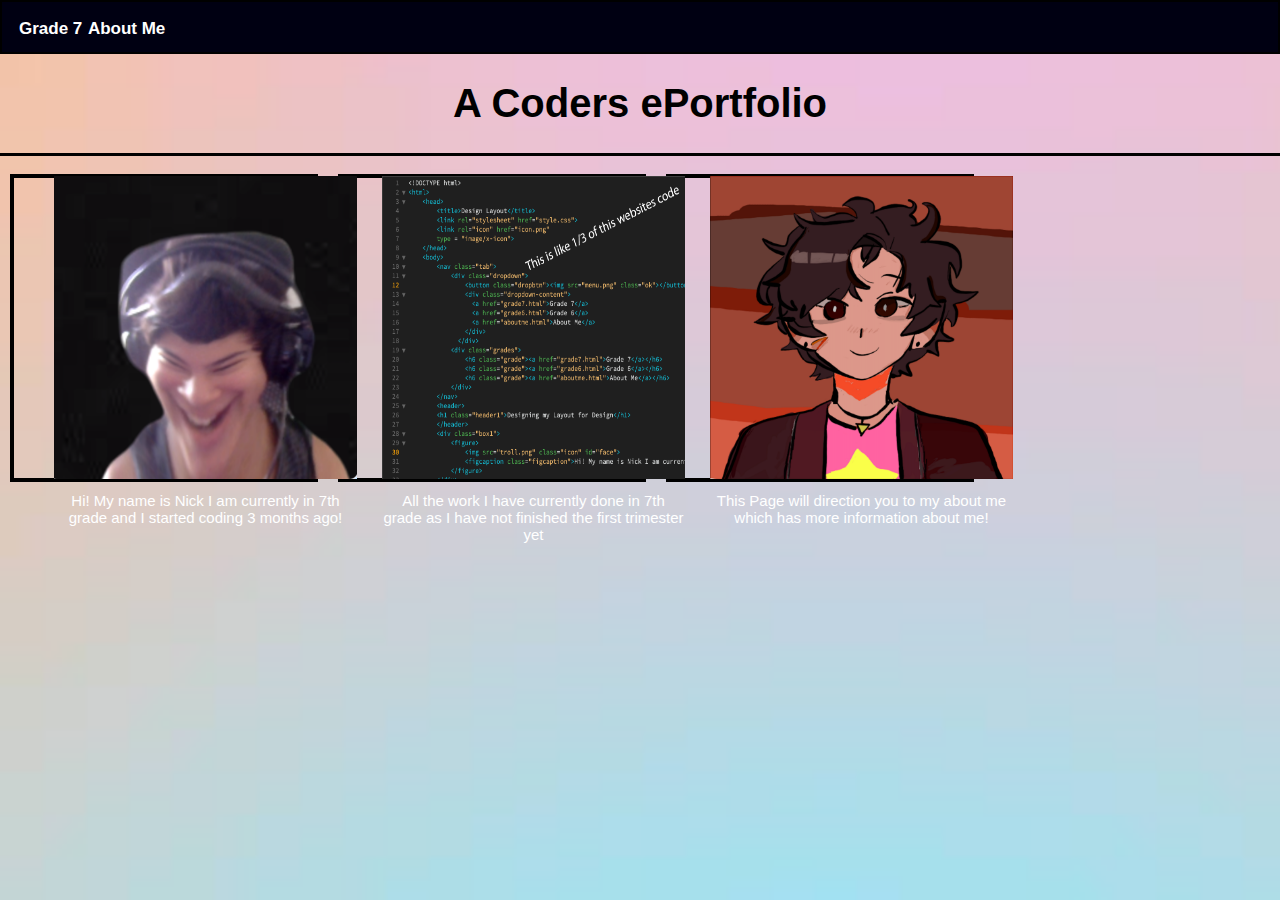
<file: index.html>
<!DOCTYPE html>
<html>
    <head>
        <title>Design Layout</title>
        <link rel="stylesheet" href="style.css">
		<link rel="icon" href="icon.png" 
        type = "image/x-icon">
    </head>
    <body>
	<!-- <script src="https://cdn.jsdelivr.net/npm/darkmode-js@1.5.7/lib/darkmode-js.min.js"></script> -->
	<script src="app.js"></script>
        <nav class="tab">
            <div class="grades" style="margin-left:57px">
				

                <h6 class="grade"><a href="grade7.html">Grade 7</a></h6>
                <h6 class="grade"><a href="aboutme.html">About Me</a></h6>
            </div>
 <!--<input type="checkbox" class="toggle-switch" > -->
        </nav>
        <header>
        <h1 class="header1">A Coders ePortfolio</h1>
			<hr style=" border: none;height: 3px;color: #000;background-color:#000;">
        </header>
        <div class="box1">
			<figure>
				<img src="troll.png" class="icon" id="face">
				<figcaption class="figcaption">Hi! My name is Nick I am currently in 7th grade and I started coding 3 months ago!</figcaption>
			</figure>
		</div>
        
        <div class="box3">
			<figure>
				<a href="grade7.html"> 
					<img src="G7-code.png" class="icon" id ="G7">
				</a>
				<figcaption class="figcaption">All the work I have currently done in 7th grade as I have not finished the first trimester yet</figcaption>
			</figure>
		</div>
		<div class="box4">
			<figure>
				<a href="aboutme.html">
				<img src="icon-better.png" class="icon">
				</a>
				<figcaption class="figcaption">This Page will direction you to my about me which has more information about me!</figcaption>
			</figure>
		</div>
		<br>
    </body>
</html>
</file>
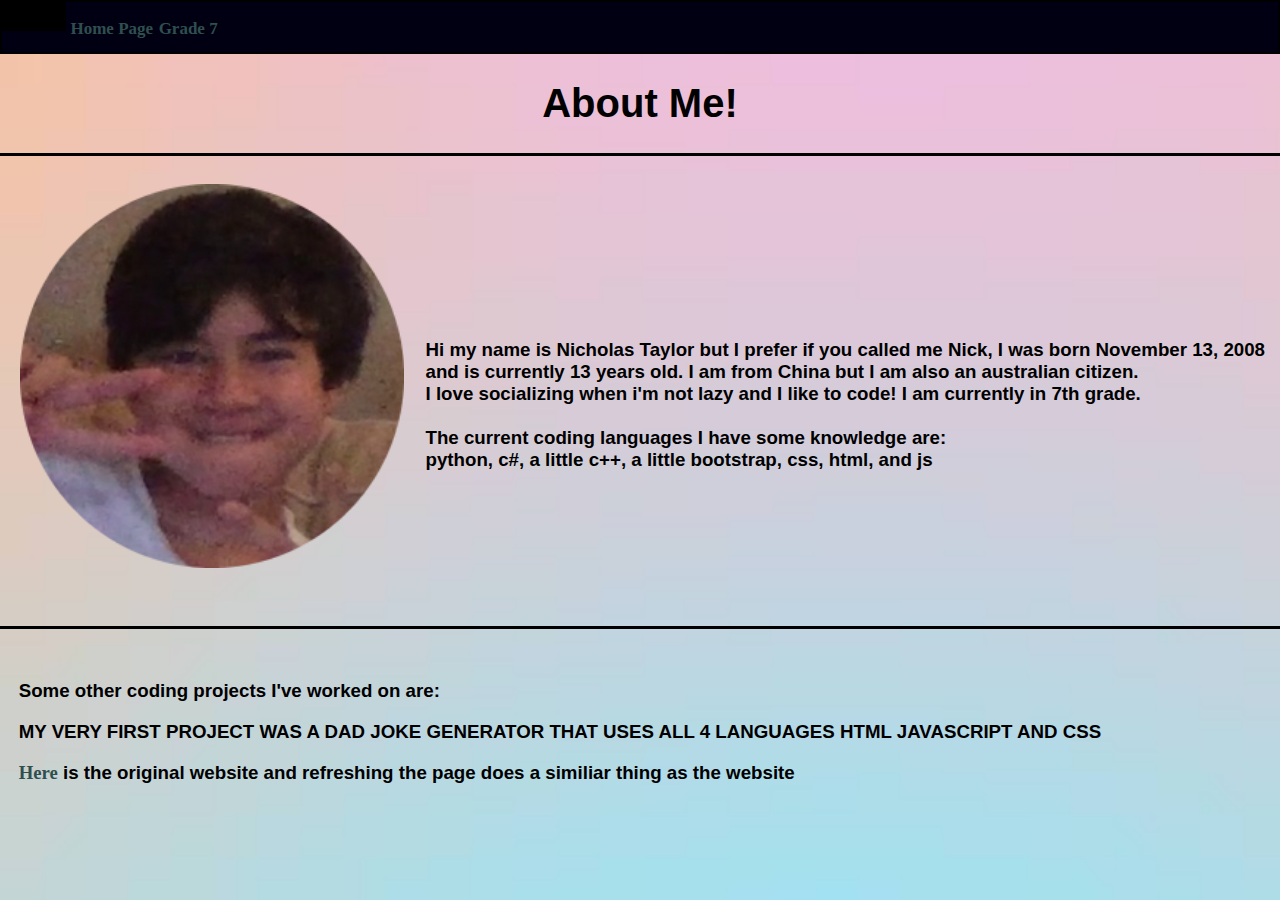
<file: aboutme.html>
<!DOCTYPE html>
<html>
    <head>
        <title>About Me</title>
    </head>
    <link href="extra.css" rel="stylesheet">
    <body>
		
			
        <nav class="tab">
			<div class="dropdown">
                <button class="dropbtn"><img src="menu.png" class="ok"></button>
                <div class="dropdown-content">
				  <a href="index.html">Home Page</a>
                  <a href="grade7.html">Grade 7</a>

                </div>
              </div>
            <div class="grades">
                <h6 class="grade"><a href="index.html">Home Page</a></h6>
				
                <h6 class="grade"><a href="grade7.html">Grade 7</a></h6>

            </div>
        </nav>
        <header>
            <h1 class="aboutMeHeader">About Me!</h1>
			<hr style=" border: none;height: 3px;color: #000;background-color:#000;">
			<img src="thing-modified.png" style="margin: 20px;position:absolute" class="pic">
			<h3 class="about">Hi my name is Nicholas Taylor but I prefer if you called me Nick, I was born November 13, 2008<br> and is currently 13 years old. I am from China but I am also an australian citizen. <br> I love socializing when i'm not lazy and I like to code! I am currently in 7th grade.
			<br><br>
			The current coding languages I have some knowledge are:<br> python, c#, a little c++, a little bootstrap, css, html, and js</h3>
        </header>
		<hr style=" border: none;height: 3px;color: #000;background-color:#000; width:100%;position:relative;top:300px">
		<form>
			<label for="button">
		<h3 class="project-intro">Some other coding projects I've worked on are:<br>
</h3>
	<h3 class="project-intro" id="placewhere">My very first project was a dad joke generator that uses all 3 languages (js, html and css) <br><br></h3>
	<h3 class="project-intro"> <a href="https://pizza-boy101.github.io/mixedmsg/" target="_blank">Here</a> is the original website and refreshing the page does a similiar thing as the website</h3>
		<br>
			</label>
		
				
		</form>
		<script src="app.js" type="text/javascript">
			
		</script>
    </body>
</html>
</file>
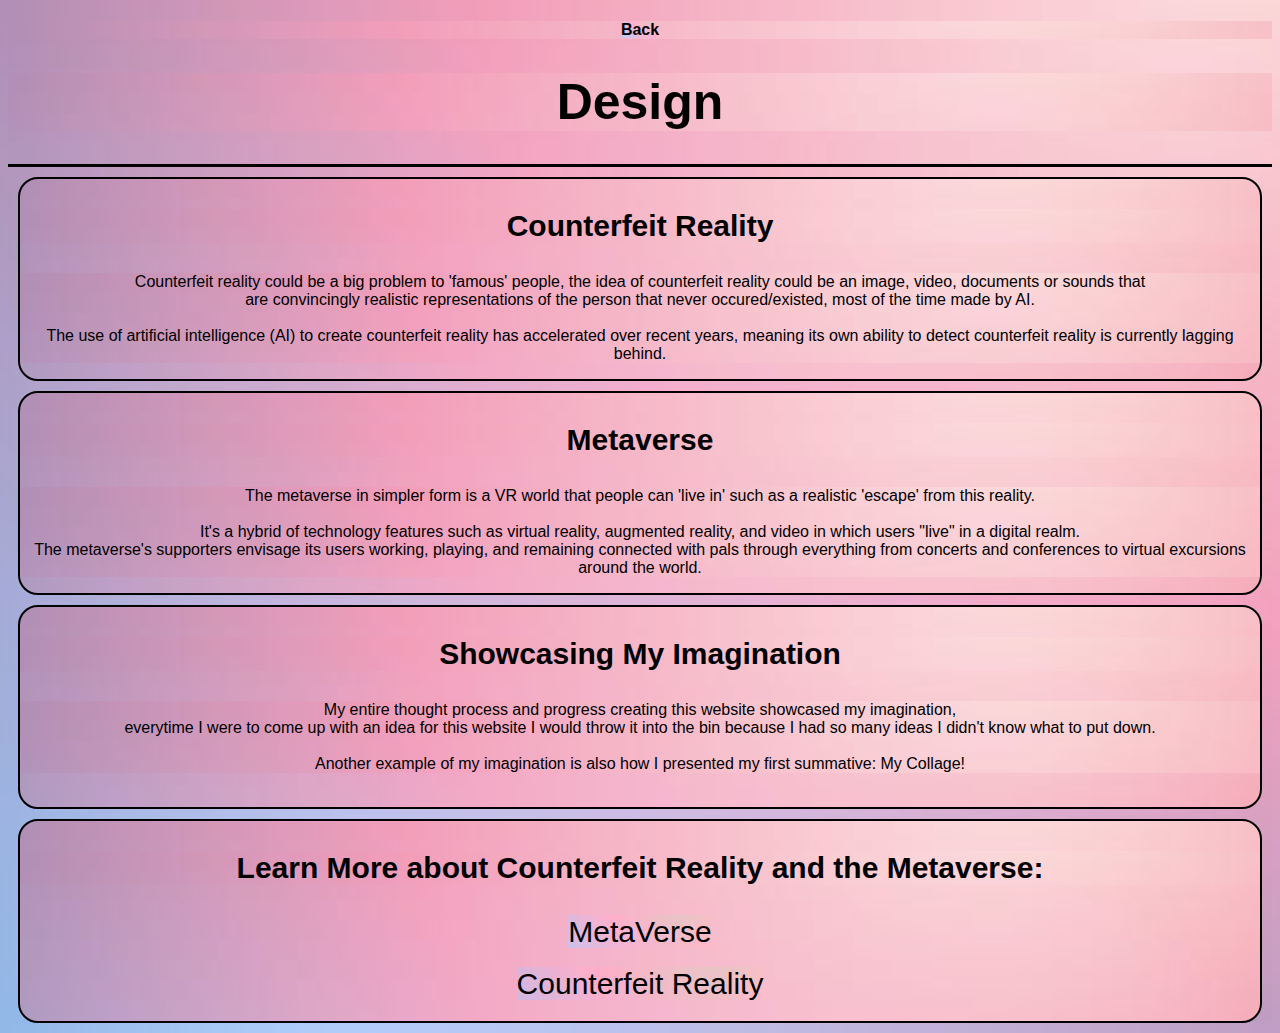
<file: Classes/design.html>
<!DOCTYPE html>
<html>
	<head>
		<link href="grades.css" rel="stylesheet">
	</head>
	<body>
		<h4><a href="../grade7.html">Back</a></h4>
		<h1 class="subject-header">Design</h1>
        <hr style=" border: none;height: 3px;color: #000;background-color:#000;">		
		<div class="designdiv">
			<h3 class="designhead">Counterfeit Reality</h3>
			<p style="text-align: center">Counterfeit reality could be a big problem to 'famous' people, the idea of counterfeit reality could be an image, video, documents or sounds that <br>are convincingly realistic representations of the person that never occured/existed, most of the time made by AI.<br><br>The use of artificial intelligence (AI) to create counterfeit reality has accelerated over recent years, meaning its own ability to detect counterfeit reality is currently lagging behind.</p>
		</div>
		<div class="designdiv">
			<h3 class="designhead">Metaverse</h3>
			<p style="text-align: center">The metaverse in simpler form is a VR world that people can 'live in' such as a realistic 'escape' from this reality. <br><br>It's a hybrid of technology features such as virtual reality, augmented reality, and video in which users "live" in a digital realm.<br> The metaverse's supporters envisage its users working, playing, and remaining connected with pals through everything from concerts and conferences to virtual excursions around the world.</p>
		</div>
		<div class="designdiv">
			<h3 class="designhead">Showcasing My Imagination</h3>
			<p>My entire thought process and progress creating this website showcased my imagination,<br>everytime I were to come up with an idea for this website I would throw it into the bin because I had so many ideas I didn't know what to put down. <br><br>Another example of my imagination is also how I presented my first summative: My Collage!</p>
		</div>
		<div class="designdiv">
			<h3 class="designhead">Learn More about Counterfeit Reality and the Metaverse:</h3>
			<a class="designhead" href="https://arstechnica.com/gaming/2021/11/everyone-pitching-the-metaverse-has-a-different-idea-of-what-it-is/" >MetaVerse</a><br><br>
			<a class="designhead" href="https://www.smartcompany.com.au/technology/mk-gartner-technology-development-predictions/">Counterfeit Reality</a>
		</div>
	</body>
</html>
</file>
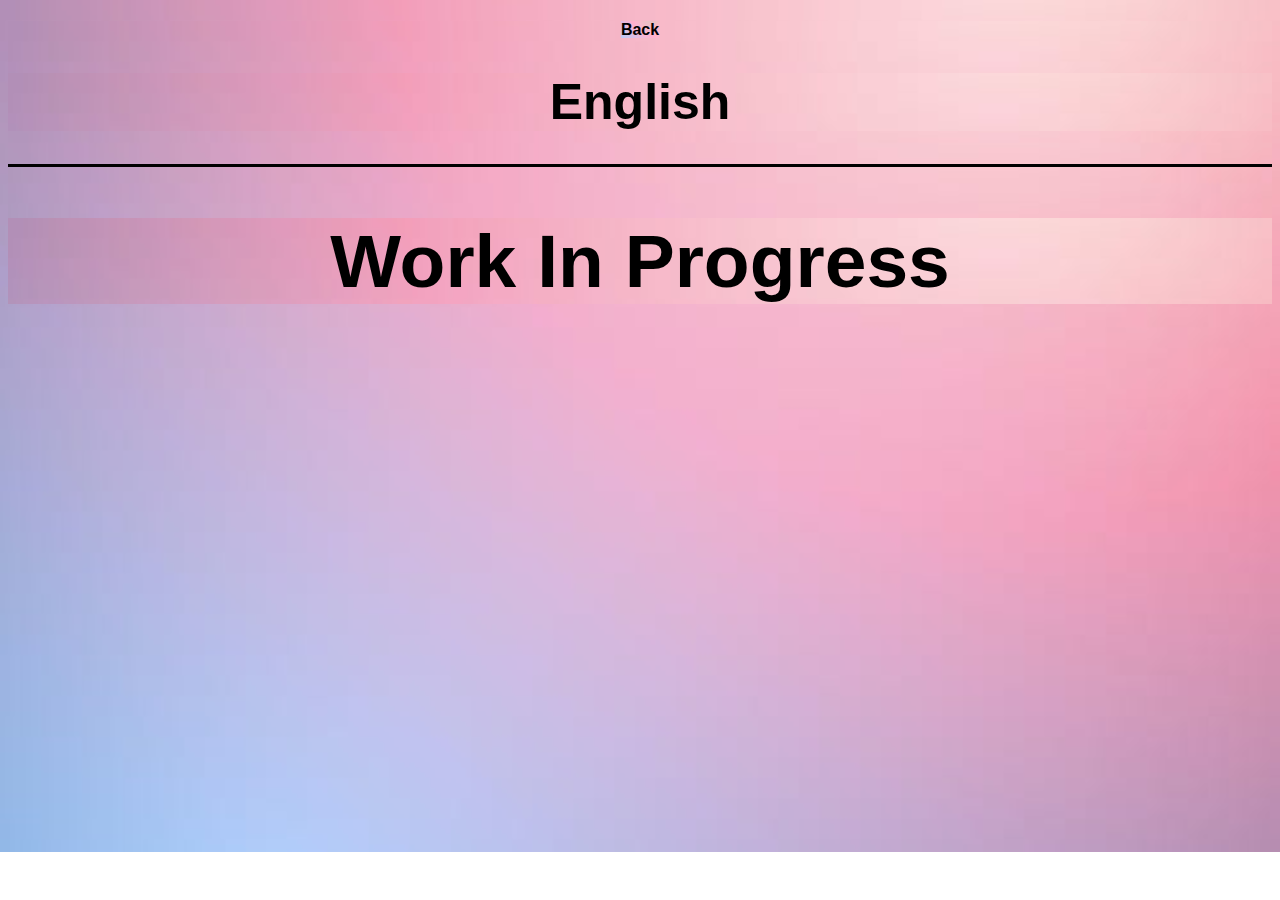
<file: Classes/english.html>
<!DOCTYPE html>
<html>
	<head>
		<link href="grades.css" rel="stylesheet">
	</head>
	<body>
		<h4><a href="../grade7.html">Back</a></h4>
		<h1 class="subject-header">English</h1>
        <hr style=" border: none;height: 3px;color: #000;background-color:#000;">	
		<h1 class="wip">Work In Progress</h1>
	</body>
</html>
</file>
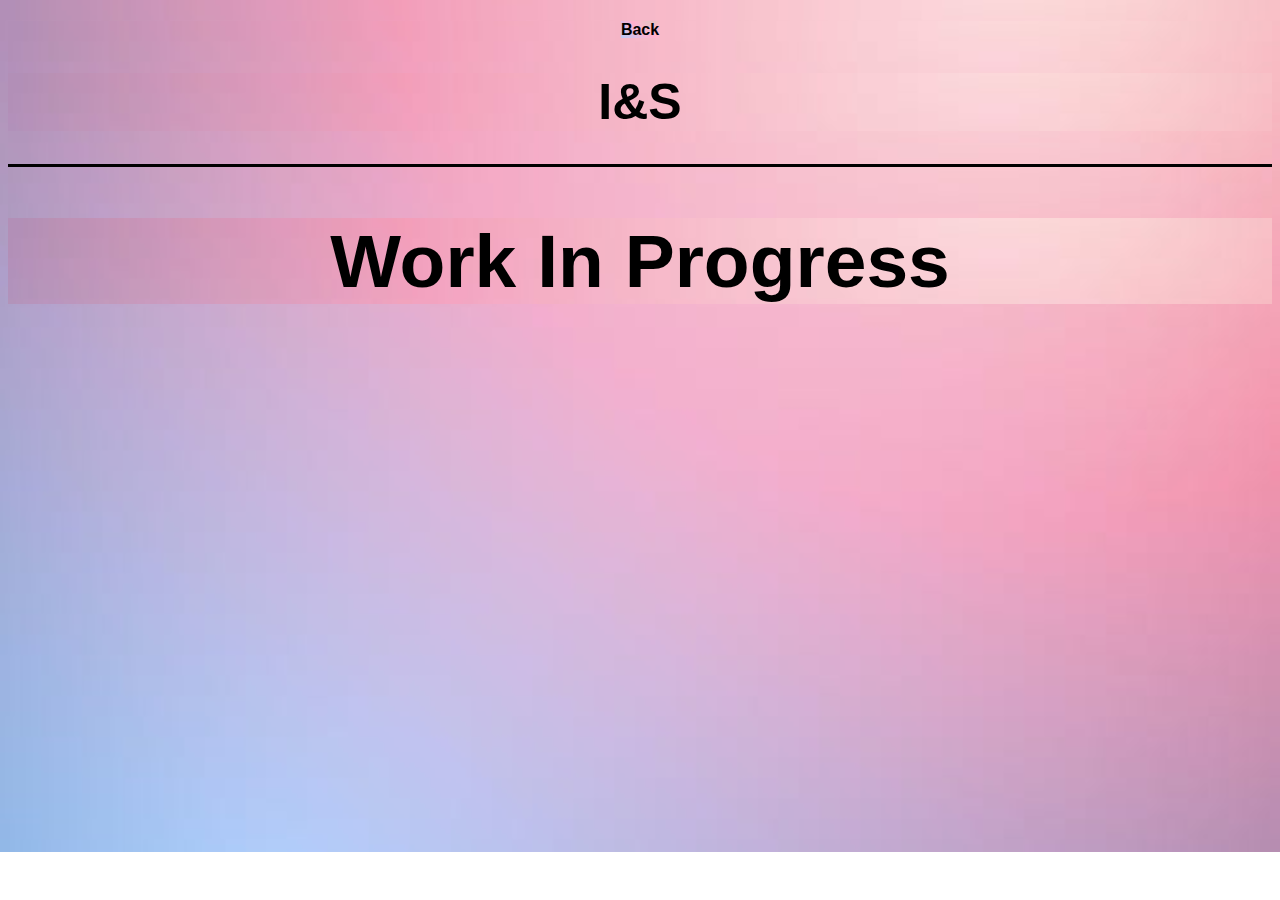
<file: Classes/i&s.html>
<!DOCTYPE html>
<html>
	<head>
		<link href="grades.css" rel="stylesheet">
	</head>
	<body>
		<h4><a href="../grade7.html">Back</a></h4>
		<h1 class="subject-header">I&#38;S</h1>
        <hr style=" border: none;height: 3px;color: #000;background-color:#000;">	
		<h1 class="wip">Work In Progress</h1>
	</body>
</html>
</file>
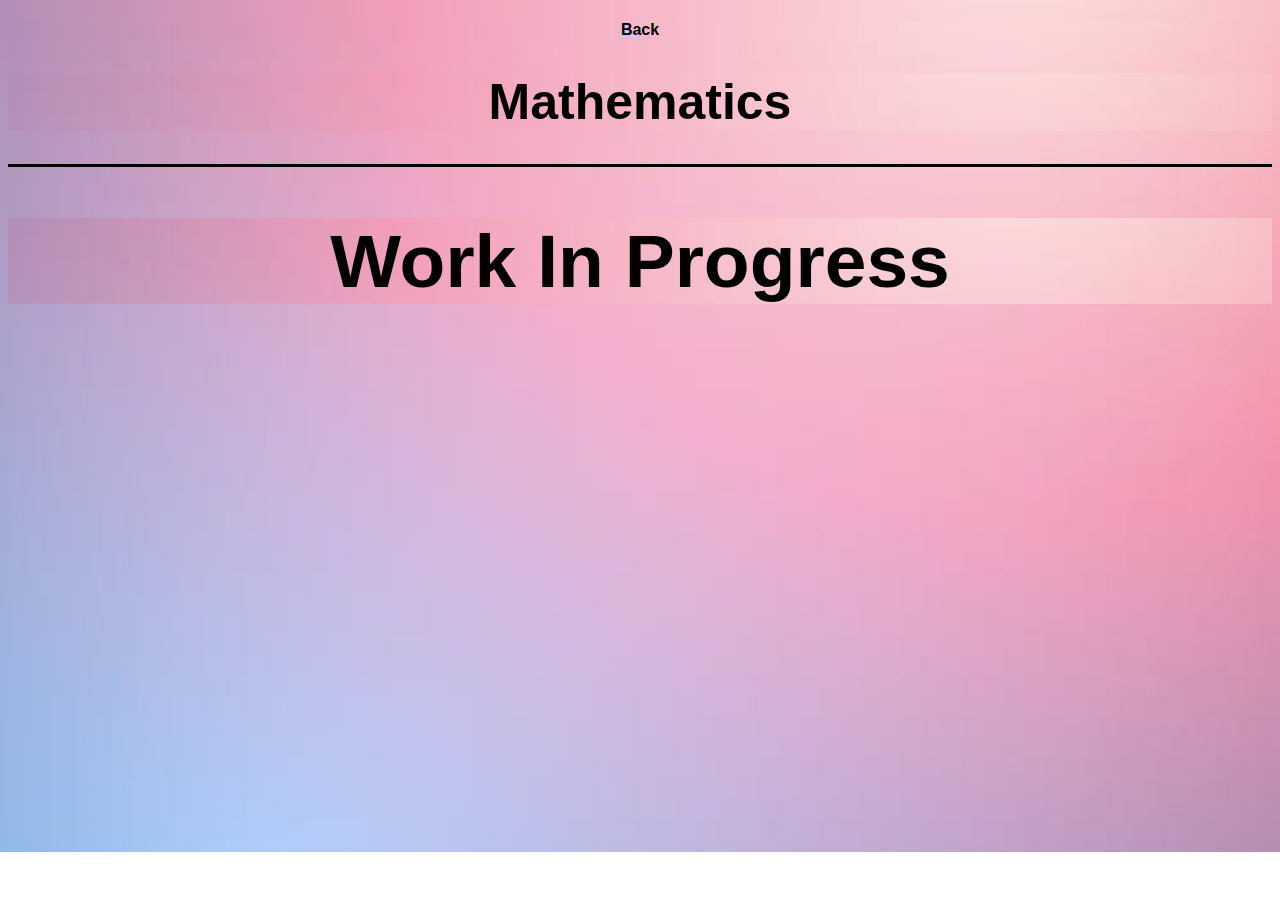
<file: Classes/math.html>
<!DOCTYPE html>
<html>
	<head>
		<link href="grades.css" rel="stylesheet">
	</head>
	<body>
		<h4><a href="../grade7.html">Back</a></h4>
		<h1 class="subject-header">Mathematics</h1>
        <hr style=" border: none;height: 3px;color: #000;background-color:#000;">
		<h1 class="wip">Work In Progress</h1>
	</body>
</html>
</file>
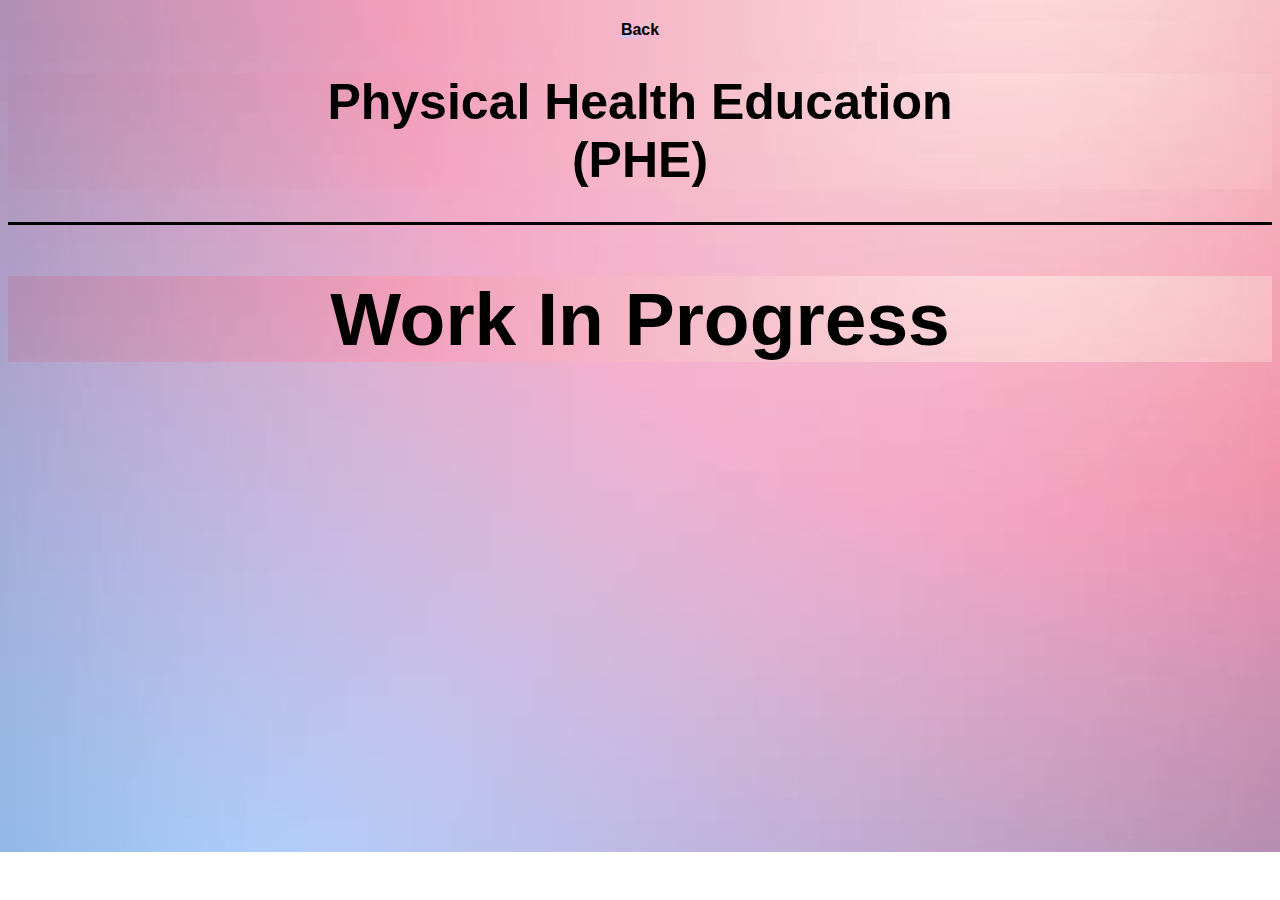
<file: Classes/phe.html>
<!DOCTYPE html>
<html>
	<head>
		<link href="grades.css" rel="stylesheet">
	</head>
	<body>
		<h4><a href="../grade7.html">Back</a></h4>
		<h1 class="subject-header">Physical Health Education<br>(PHE)</h1>
		<hr style=" border: none;height: 3px;color: #000;background-color:#000;">
		<h1 class="wip">Work In Progress</h1>
	</body>
</html>
</file>
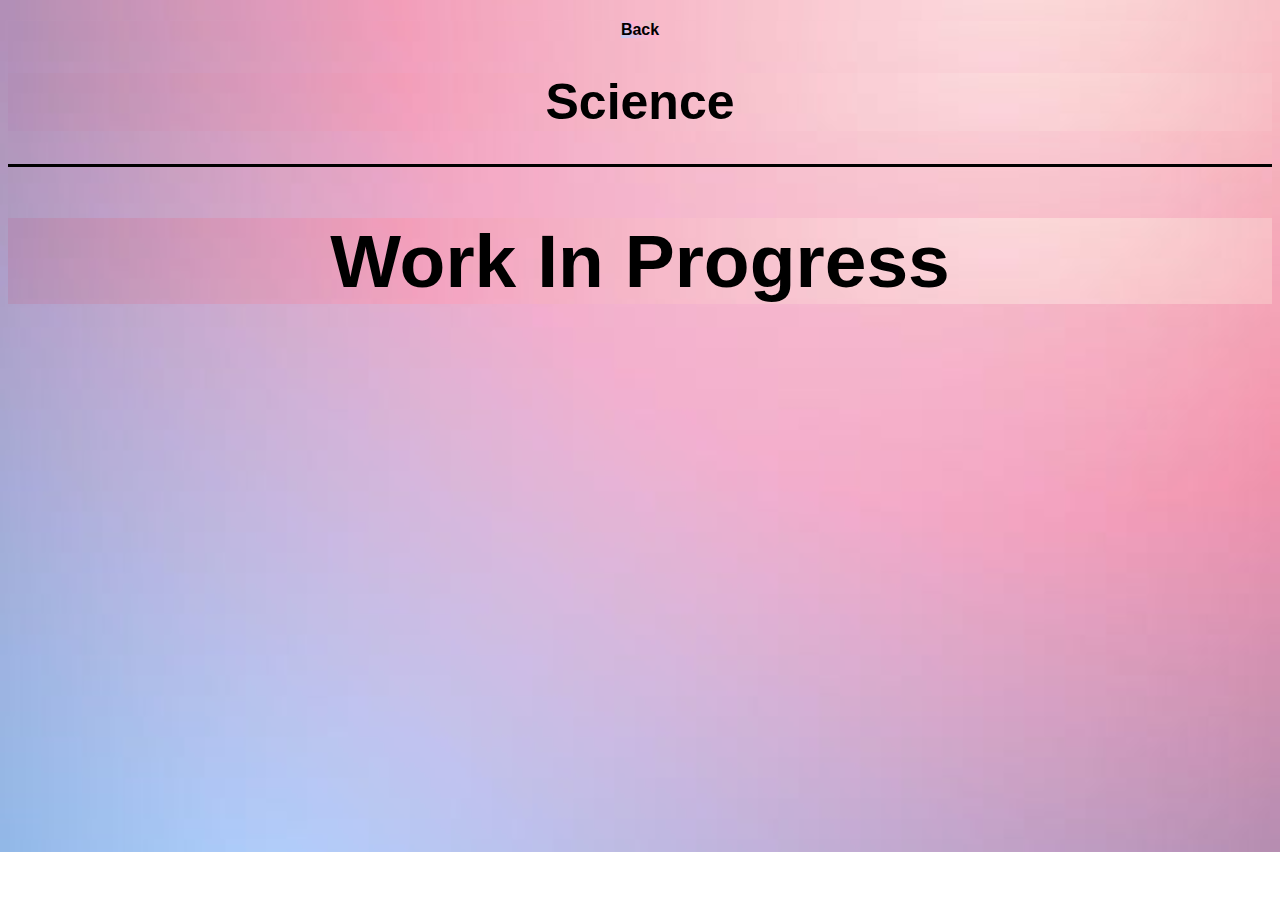
<file: Classes/science.html>
<!DOCTYPE html>
<html>
	<head>
		<link href="grades.css" rel="stylesheet">
	</head>
	<body>
		<h4><a href="../grade7.html">Back</a></h4>
		<h1 class="subject-header">Science</h1>
        <hr style=" border: none;height: 3px;color: #000;background-color:#000;">		
		<h1 class="wip">Work In Progress</h1>
	</body>
</html>
</file>
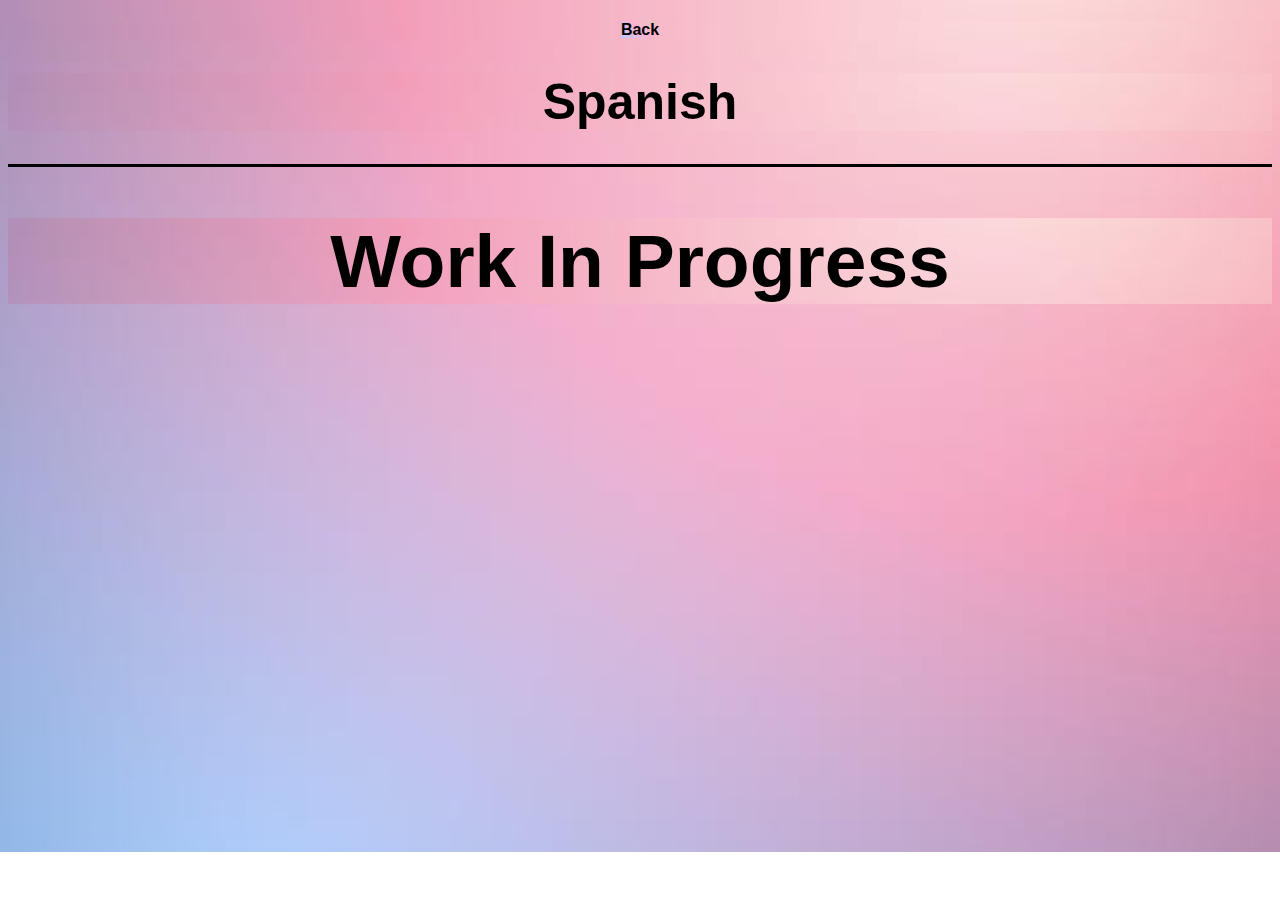
<file: Classes/spanish.html>
<!DOCTYPE html>
<html>
	<head>
		<link href="grades.css" rel="stylesheet">
	</head>
	<body>
		<h4><a href="../grade7.html">Back</a></h4>
		<h1 class="subject-header">Spanish</h1>
        <hr style=" border: none;height: 3px;color: #000;background-color:#000;">	
		<h1 class="wip">Work In Progress</h1>
	</body>
</html>
</file>
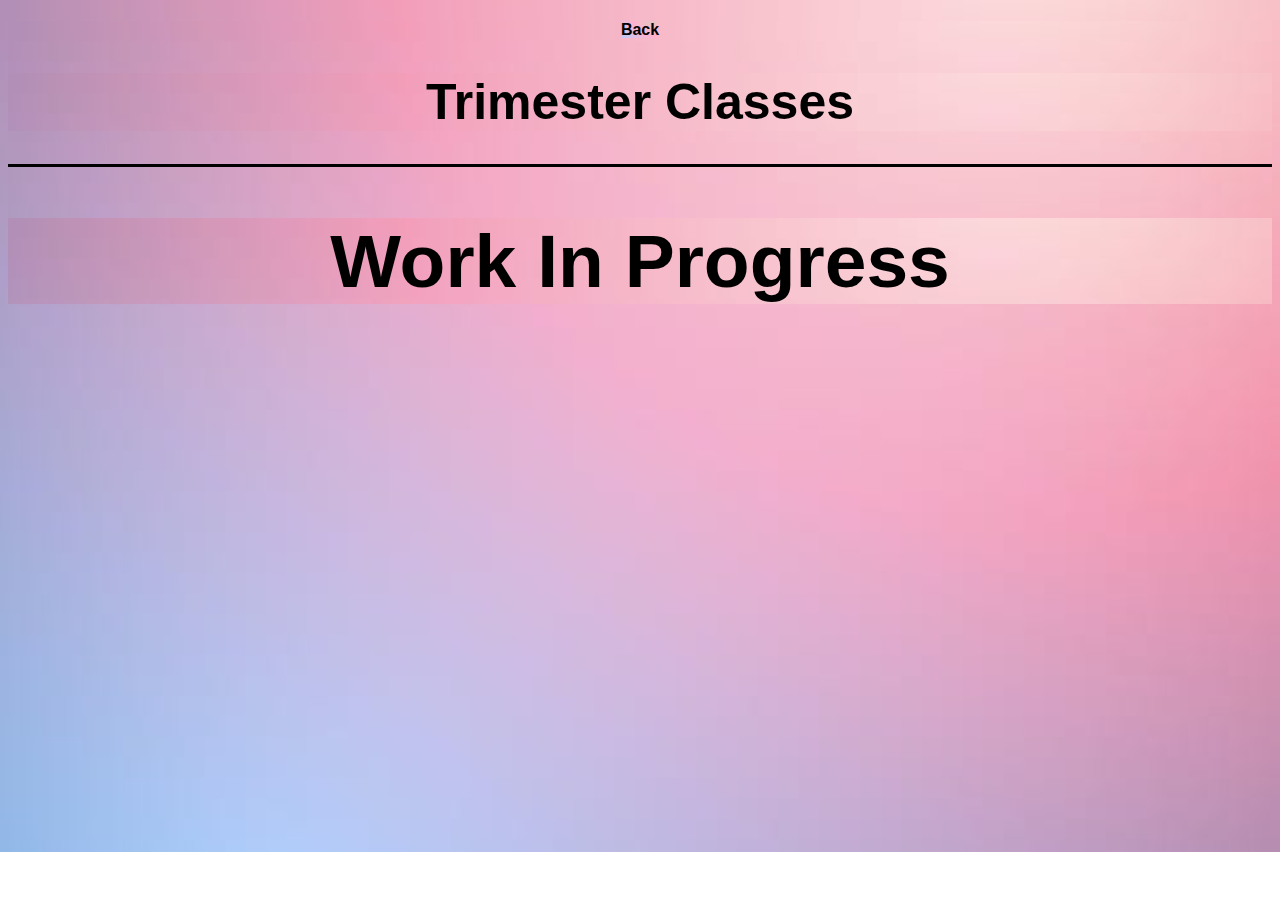
<file: Classes/Trimester.html>
<!DOCTYPE html>
<html>
	<head>
		<link href="grades.css" rel="stylesheet">
	</head>
	<body>
		<h4><a href="../grade7.html">Back</a></h4>
		<h1 class="subject-header">Trimester Classes</h1>
        <hr style=" border: none;height: 3px;color: #000;background-color:#000;">	
		<h1 class="wip">Work In Progress</h1>
	</body>
</html>
</file>
<file: style.css>
* {
  font-family: Helvetica;
}

.header1 {
  font-size: 40px;
  text-align: center;
  display: absolute;
}

.tab {
  border: solid 2px black;
  min-height: 10px;
  max-height: 50px;
  background-color: #000012;
}

.grades {
  color: white;
  display: inline-block;
  font-size: 20px;
}

.grade {
  font-size: 17px;
  display: inline-block;
  text-align: right;
  position: relative;
  bottom: 23px;
  text-decoration: none;
  color: white;
  left: -40px
}

a:link {
  color: white;
  text-decoration: none;
}

a:visited {
  color: white;
  text-decoration: none;
}

a:hover {
  color: white;
  text-decoration: none;
}

a:active {
  color: white;
  text-decoration: none;
}

@media only screen and (min-width: 768px) {
  .box1,
  .box2,
  .box3,
  .box4{
    border: solid 4px black;
    float: left;
    min-height: 300px;
    min-width: 300px;
    max-height: 300px;
    max-width: 300px;
    margin: 10px;
	justify-content: space-around;
	display: flex;
	text-align: center;
	z-index: 2;
  }

 
}

/* Dropdown Button */
.dropbtn {
  display: absolute;
  background-color: #000;
  color: white;
  padding: 16px;
  font-size: 16px;
  border: none;
  right: 2px;
  max-height: 20px;
}

/* The container <div> - needed to position the dropdown content */
.dropdown {
  position: relative;
  display: inline-block;
  bottom: 10px;
  min-height: 30px;

}

/* Dropdown Content (Hidden by Default) */
.dropdown-content {
  display: none;
  position: absolute;
  background-color: #f1f1f1;
  min-width: 160px;
  box-shadow: 0px 8px 16px 0px rgba(0, 0, 0, 0.2);
  z-index: 1;
}

/* Links inside the dropdown */
.dropdown-content a {
  color: black;
  padding: 12px 16px;
  text-decoration: none;
  display: block;
}

/* Change color of dropdown links on hover */
.dropdown-content a:hover {
  background-color: #ddd;
}

/* Show the dropdown menu on hover */
.dropdown:hover .dropdown-content {
  display: block;
}

/* Change the background color of the dropdown button when the dropdown content is shown */
.dropdown:hover .dropbtn {
  background-color: #000;
}

.ok {
  height: auto;
  max-width: 35px;
  position: relative;
  bottom: 10px;
  max-height: 32px;
  right: 10px;
}

@media only screen and (min-width: 303px) {
	.ok {
		visibility: hidden;
	}
	.dropdown:hover .dropdown-content {
		display: none;	
	}
	.grades {
		visibility: visible;
	}
}

@media only screen and (max-width: 302px) {
	.ok {
		visibility: visible;
		max-height: 20px;
		max-width: 3px;
	}
	
	.grades {
		visibility: hidden;
	}
}

body {
	background-image: url("download.jpeg");
	background-size: cover;
}

html {
    height: 100%;
}
body {
    height: 100%;
    margin: 0;
    background-repeat: no-repeat;
    background-attachment: fixed;
}

img,
figure {
	min-height: auto;
	min-width: 303px;
	max-width: 303px;
	position: relative;
	bottom: 9px;
}

.figcaption {
	text-align: center;
	font-family: "Gill Sans", "Gill Sans MT", "Myriad Pro", "DejaVu Sans Condensed", Helvetica, Arial, "sans-serif";
	color: white;
	font-size: 15px;
}

#face,
#G7 {
	min-height: 303px
}

.toggle-switch {
	float: right;
}

/* Toggle Switch with animation for Dark/Light mode when i'm not lazy and ready to lose braincells */
/*
 input[type=checkbox].toggle-switch {
	appearance: none;
	-moz-appearance: none;
	-webkit-appearance: none;
	width: 6em;
	height: 3em;
	border-radius: 3em;
	background-color: #4C4C4C;
	outline: 0;
	cursor: pointer;
	transition: background-color 0.09s ease-in-out;
	position: relative;
}

input[type=checkbox].toggle-switch:checked {
	background-color: #ddd;
}

input[type=checkbox].toggle-switch::after {
	content: '';
	width: 3em;
	height: 3em;
	background-color: white;
	border-radius: 3em;
	position: absolute;
	transform: scale(0.7);
	left: 0;
	transition: left 0.25s ease-in-out;
	box-shadow: 0 0.1em rgba(0, 0, 0, 0.5);
}

input[type=checkbox].toggle-switch:checked::after {
	left: 3em;
} 

footer {
  background-color: #777;
  padding: 10px;
  text-align: center;
  color: white;
}

*/
</file>
<file: extra.css>
.tab {
  border: solid 2px black;
  min-height: 10px;
  max-height: 50px;
  background-color: #000012;
}

.grades {
  color: white;
  display: inline-block;
  font-size: 20px;
}

.grade {
  font-size: 17px;
  display: inline-block;
  text-align: right;
  position: relative;
  bottom: 23px;
  text-decoration: none;
  color: white;
}

a:link {color: darkslategray;text-decoration: none;font-family: 'Chewy', cursive;}a:visited {color: darkslategray;text-decoration: none;font-family: 'Chewy', cursive;}a:hover {color: gray;text-decoration: none;font-family: 'Chewy', cursive;}a:active {color: gray;text-decoration: none;font-family: 'Chewy', cursive;}

* {
  font-family: Helvetica;
}

.headerG7 {
  font-size: 40px;
  text-align: center;
  display: absolute;
}

.headerG6 {
  font-size: 40px;
  text-align: center;
  display: absolute;
}

.aboutMeHeader {
  font-size: 40px;
  text-align: center;
  display: absolute;
}

/* Dropdown Button */
.dropbtn {
  display: absolute;
  background-color: #000;
  color: white;
  padding: 16px;
  font-size: 16px;
  border: none;
  right: 2px;
  max-height: 20px;
}

/* The container <div> - needed to position the dropdown content */
.dropdown {
  position: relative;
  display: inline-block;
  bottom: 10px;
  min-height: 30px;
}

/* Dropdown Content (Hidden by Default) */
.dropdown-content {
  display: none;
  position: absolute;
  background-color: #f1f1f1;
  min-width: 160px;
  box-shadow: 0px 8px 16px 0px rgba(0, 0, 0, 0.2);
  z-index: 1;
}

/* Links inside the dropdown */
.dropdown-content a {
  color: black;
  padding: 12px 16px;
  text-decoration: none;
  display: block;
}

/* Change color of dropdown links on hover */
.dropdown-content a:hover {
  background-color: #ddd;
}

/* Show the dropdown menu on hover */
.dropdown:hover .dropdown-content {
  display: block;
}

/* Change the background color of the dropdown button when the dropdown content is shown */
.dropdown:hover .dropbtn {
  background-color: #000;
}

.ok {
  height: auto;
  max-width: 35px;
  position: relative;
  bottom: 10px;
  max-height: 32px;
  right: 10px;
}

@media only screen and (min-width: 333px) {
	.ok {
		visibility: hidden;
	}
	.dropdown:hover .dropdown-content {
		display: none;	
	}
}

@media only screen and (max-width: 332px) {
	.ok {
		visibility: visible;
		position: relative;
		max-height: 32px;
	}
	.grades {visibility: hidden;}
}

html {
    height: 100%;
}
body {
    height: 100%;
    margin: 0;
    background-repeat: no-repeat;
    background-attachment: fixed;
}

body {
	background-image: url("download.jpeg");
	background-size: cover;
}

.pic {
	min-width: 30%
}

.about {
	float: right;
	position: relative;
	top: 160px;
	margin: 15px;
}

.project-intro {
	position: relative;
	bottom: -333px;
	margin-left: 1em;
}

article div {
	border: 3.75px solid black;
	min-height: 120px;
	margin: 20px;
	max-width: 410px;
	justify-content: space-around;
	display: flex;
	text-align: center;
	z-index: 2;
	float: left;
	min-width: 410px;
	font-family: 'Chewy', cursive;
	font-size: 50px;
    position: relative;
}

.bottomdivs {
	display: inline-block;
	text-align: center;
	float: none;
	min-width: 410px;
	max-width: 410px;
	padding-top: 50px;
}

#bruh {
	border: none;
	float: none;
	position: relative;
	left: 445px;
	min-height: 10px;
}

.subjects {
	padding-top: 50px;
	font-family: 'Chewy', cursive !important;
}

body {
	max-width: 100%;
}

a {
	color: black;
	font-family: 'Chewy', cursive;
}
</file>
<file: Classes/grades.css>
* {
	font-family: Helvetica;
	background-image: url("bg.jpeg");
	background-size: cover;
	background-repeat: no-repeat;
	background-blend-mode: color;
}

.subject-header {
	text-align: center;
	font-size: 50px;
	box-shadow: none;
}

* {
	color: black;
	text-align: center;
	text-decoration: none;
}

.designdiv {
	border: 2px solid black;
	height: 200px;
	margin: 10px;
	border-radius: 20px;
}

.designhead {
	text-align: center;
	font-size: 30px;
}.wip {
	font-size: 75px;
}
</file>
